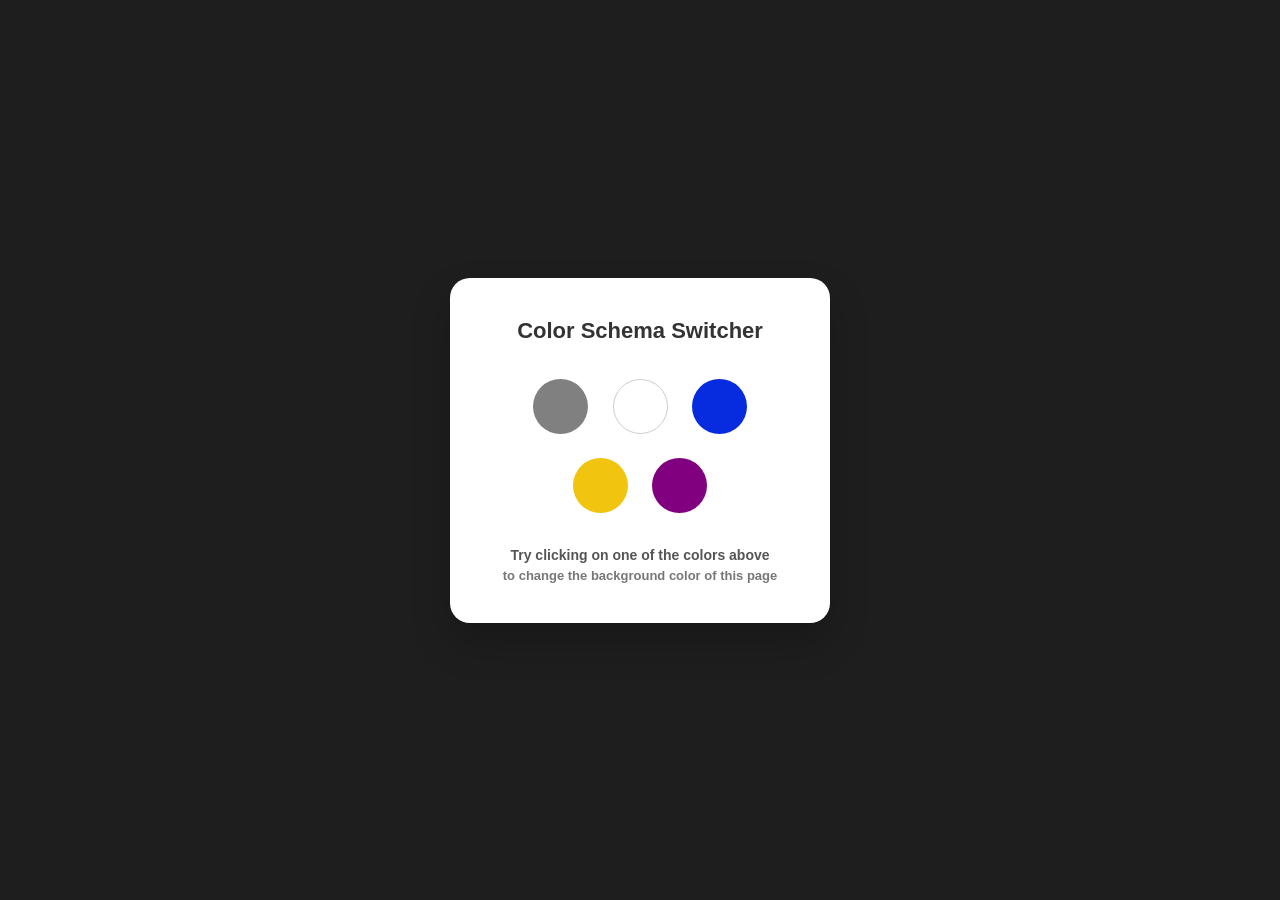
<file: 07_Project1/index.html>
<!DOCTYPE html>
<html lang="en">
<head>
    <meta charset="UTF-8">
    <meta name="viewport" content="width=device-width, initial-scale=1.0">
    <title>change background color on page</title>
    <link rel="stylesheet" href="styles.css">
</head>
<body>
    <div class="canvas">
        <h1>Color Schema Switcher</h1>
        <span class="button" id="grey"></span>
        <span class="button" id="white"></span>
        <span class="button" id="blue"></span>
        <span class="button" id="yellow"></span>
        <span class="button" id="purple"></span>
        <h2>Try clicking on one of the colors above
            <span>to change the background color of this page</span>
        </h2>
    </div>
    <script src="code.js"></script>
</body>
</html>
</file>
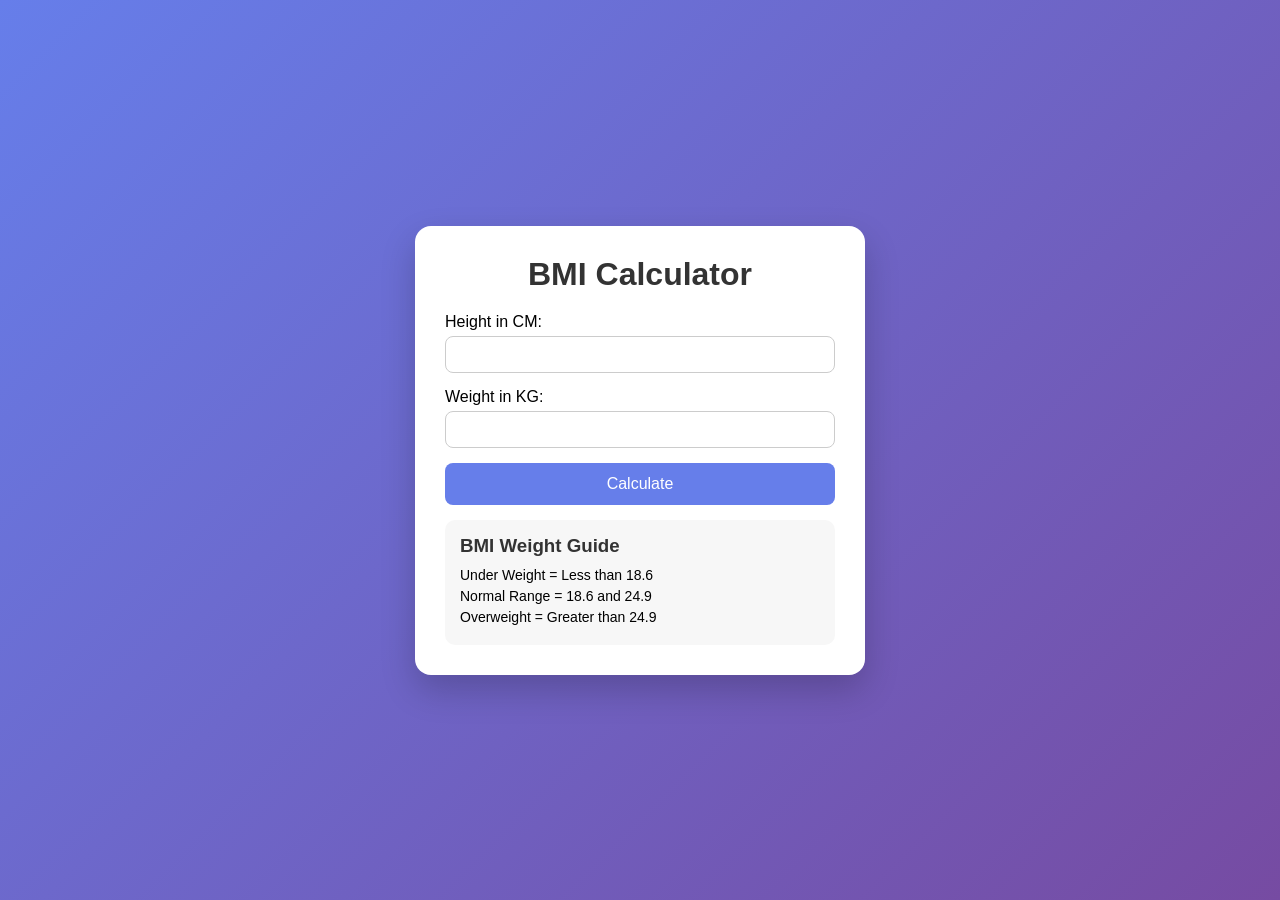
<file: 08_BMICalculator/index.html>
<!DOCTYPE html>
<html lang="en">

<head>
    <meta charset="UTF-8">
    <meta name="viewport" content="width=device-width, initial-scale=1.0">
    <link rel="stylesheet" href="style.css">
    <title>BMI Calculator</title>
</head>

<body>
    <div class="container">
        <h1>BMI Calculator</h1>
            <form>
                <p><label>Height in CM:</label><input type="text" id="height" /></p>
                <p><label>Weight in KG:</label><input type="text" id="weight" /></p>
                <button>Calculate</button>
                <div id="results"></div>
                <div id="weight-guide">
                    <h3>BMI Weight Guide</h3>
                    <p>Under Weight = Less than 18.6</p>
                    <p>Normal Range = 18.6 and 24.9</p>
                    <p>Overweight = Greater than 24.9</p>
                </div>
            </form>
    </div>
</body>
<script src="code.js"></script>
</html>
</file>
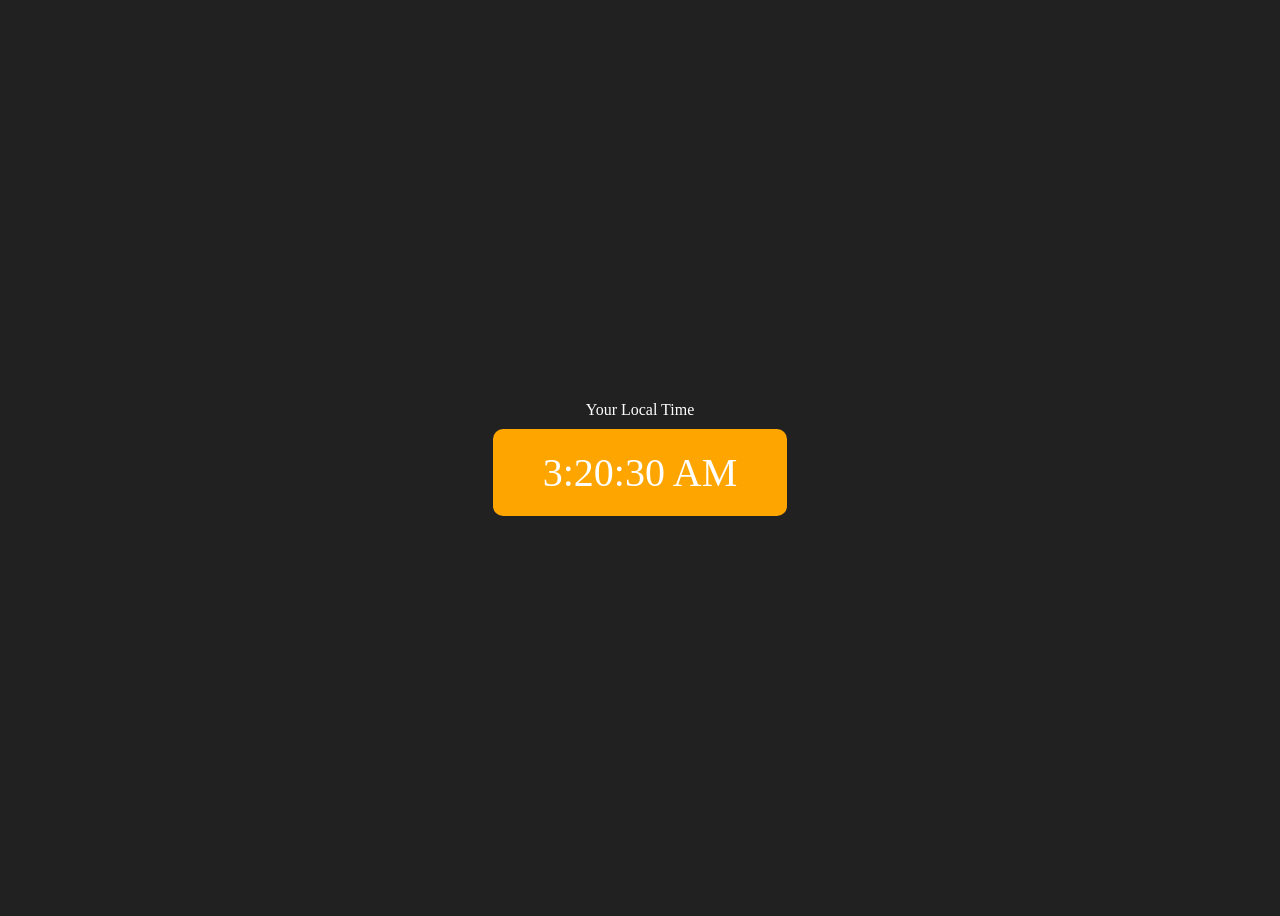
<file: 09_digital_clock/index.html>
<!DOCTYPE html>
<html lang="en">
<head>
    <meta charset="UTF-8">
    <meta name="viewport" content="width=device-width, initial-scale=1.0">
    <link rel="stylesheet" href="styles.css">
    <title>Digital Clock</title>
</head>
<body>
    <div class="center">
        <div id="banner"><span>Your Local Time</span></div>
        <div id="clock"></div>
    </div>
    <script src="code.js"></script>
</body>
</html>
</file>
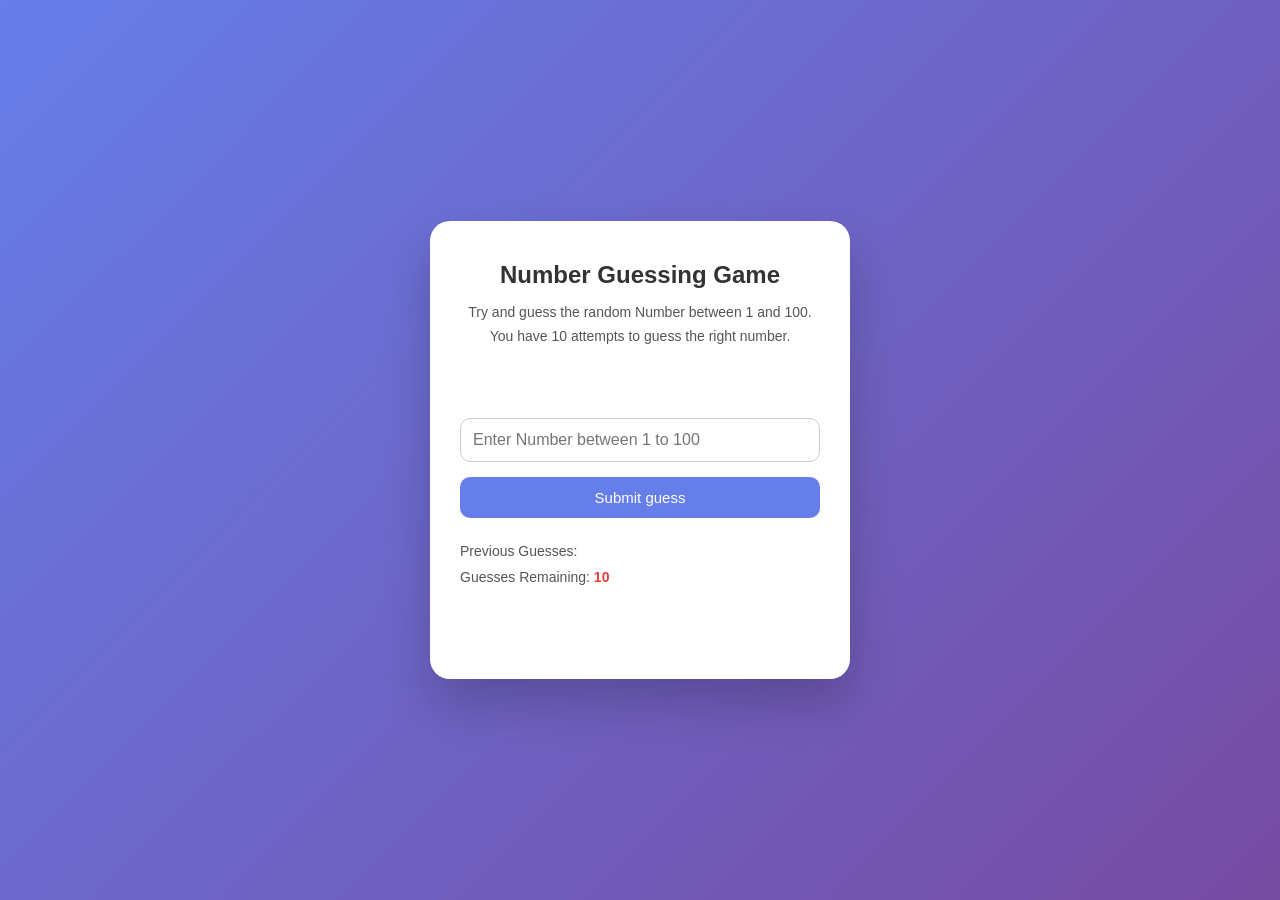
<file: 10_GuessTheNumber/index.html>
<!DOCTYPE html>
<html lang="en">
<head>
    <meta charset="UTF-8">
    <meta name="viewport" content="width=device-width, initial-scale=1.0">
    <title>Guess The Number</title>
    <link rel="stylesheet" href="styles.css">
</head>
<body>
    <div class="wrapper">
        <h1>Number Guessing Game</h1>
        <p>Try and guess the random Number between 1 and 100.</p>
        <p>You have 10 attempts to guess the right number.</p>
    </br>
    <form class="form">
        <label2 for="guessField" id = "guess">Guess a number</label>
        <input type="text" id = "guessField" class = "guessField" placeholder="Enter Number between 1 to 100">
        <input type="submit" id="subt" value = "Submit guess" class = "guessSubmit">
    </form>

    <div class="resultparas">
        <p >Previous Guesses: <span class="Guesses"></span></p>
        <p >Guesses Remaining: <span class="lastResult">10</span></p>
        <p class="low0rhi"></p>
    </div>
    </div>
    <script src="script.js"></script>
</body>
</html>
</file>
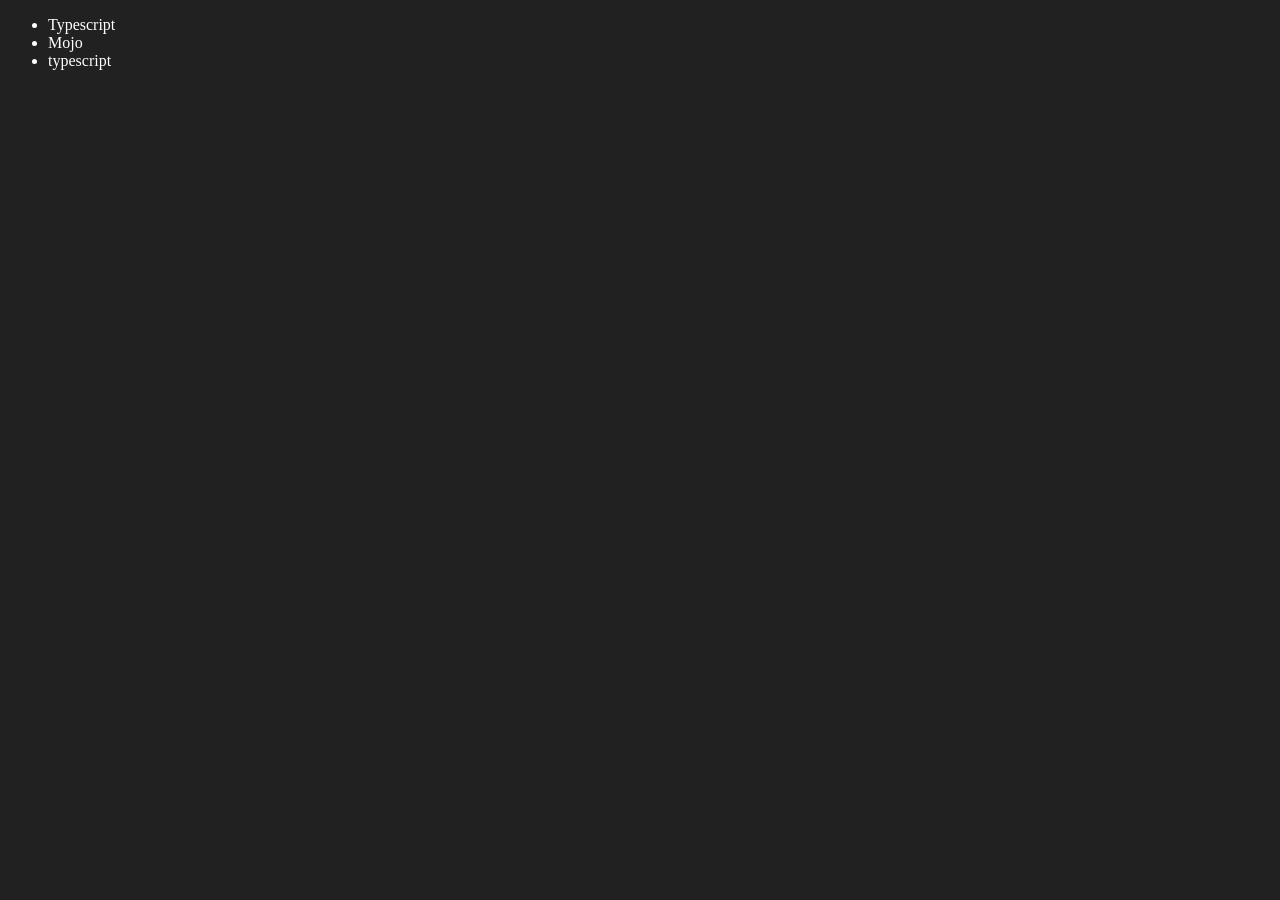
<file: 06_dom/four.html>
<!DOCTYPE html>
<html lang="en">

<head>
    <meta charset="UTF-8">
    <meta name="viewport" content="width=device-width, initial-scale=1.0">
    <title>Chai Aur Code</title>
</head>

<body style="background-color: #212121; color: #fff;">
    <ul class="language">
        <li>Javascript</li>
    </ul>
</body>
<script>
    function addLanguage(langName) {
        const li = document.createElement('li')
        li.innerHTML = `${langName}`
        document.querySelector('.language').appendChild(li)
    }
    addLanguage("python")
    addLanguage("typescript")

    function addOptiLanguage(langName) {
        const li = document.createElement('li')
        li.appendChild(document.createTextNode(langName))
        document.querySelector('.language').appendChild(li)

    }
    addOptiLanguage('golang')

    //edit
    const secLang = document.querySelector("li:nth-child(2)")
    //    secLang.innerHTML = "Mojo"

    const newLi = document.createElement('li')
    newLi.textContent = "Mojo"
    secLang.replaceWith(newLi)


    //edit
    const firstLang = document.querySelector("li:first-child")
    firstLang.outerHTML = '<li>Typescript</li>'  // this change 1st child means 1st li value


    //remove
    const lastLang = document.querySelector('li:last-child')
    lastLang.remove()
    

    // DOM END'S HERE
</script>

</html>
</file>
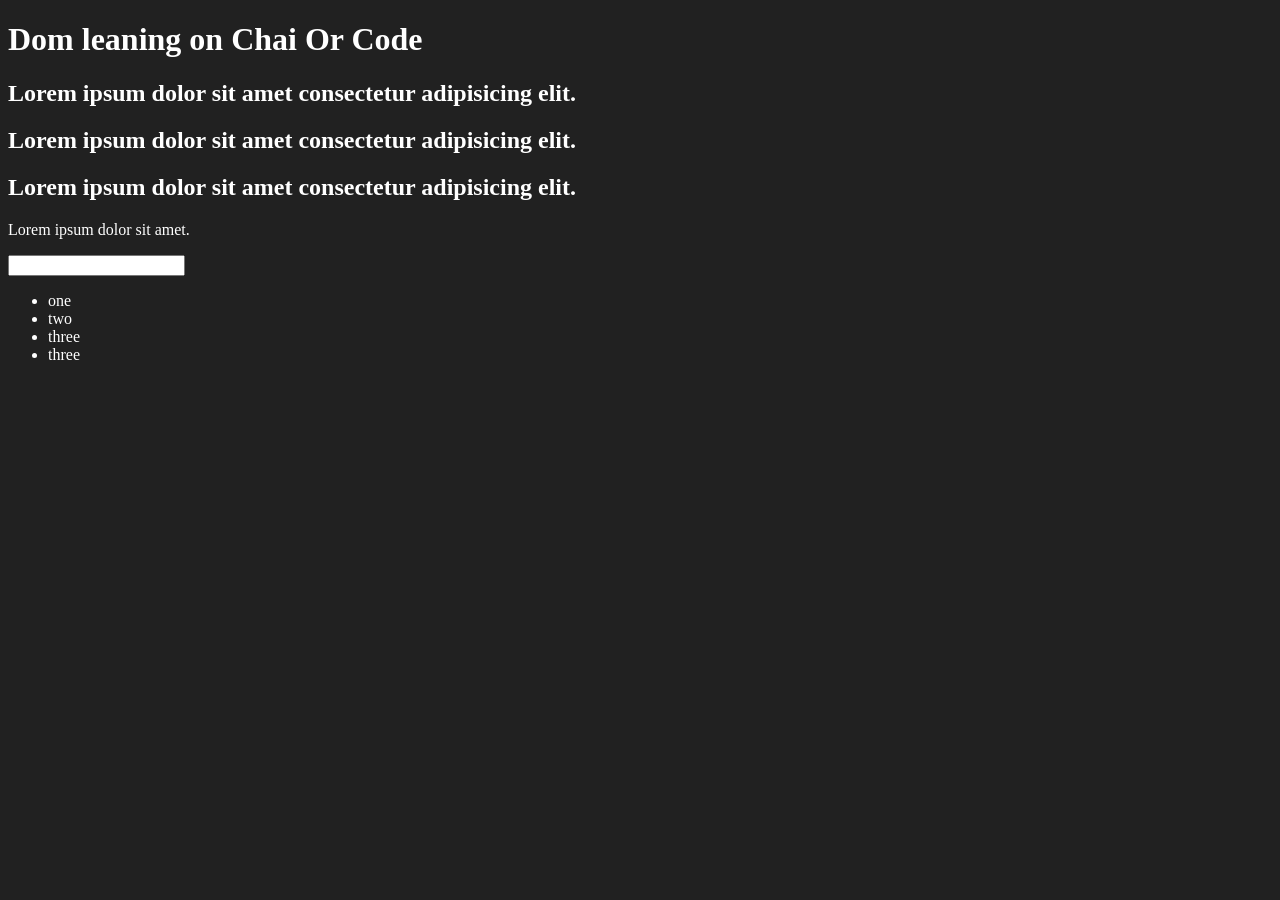
<file: 06_dom/one.html>
<!DOCTYPE html>
<html lang="en">
<head>
    <meta charset="UTF-8">
    <title>Dom Learning</title>
</head>
<style>
    .bg-black{
        background-color: #212121;
        color: #fff;
    }
</style>
<body class="bg-black">
    <div>
        <h1 id="title" class="heading">Dom leaning on Chai Or Code<span style="display: none;"> text text </span></h1>
        <h2>Lorem ipsum dolor sit amet consectetur adipisicing elit.</h2>
        <h2>Lorem ipsum dolor sit amet consectetur adipisicing elit.</h2>
        <h2>Lorem ipsum dolor sit amet consectetur adipisicing elit.</h2>
        
        <p>Lorem ipsum dolor sit amet.</p>

        <input type="password" name="" id="">

        <ul>
            <li class ="list-item">one</li>
            <li class ="list-item">two</li>
            <li class ="list-item">three</li>
            <li class ="list-item">three</li>
        </ul>
    </div>
</body>
</html>
</file>
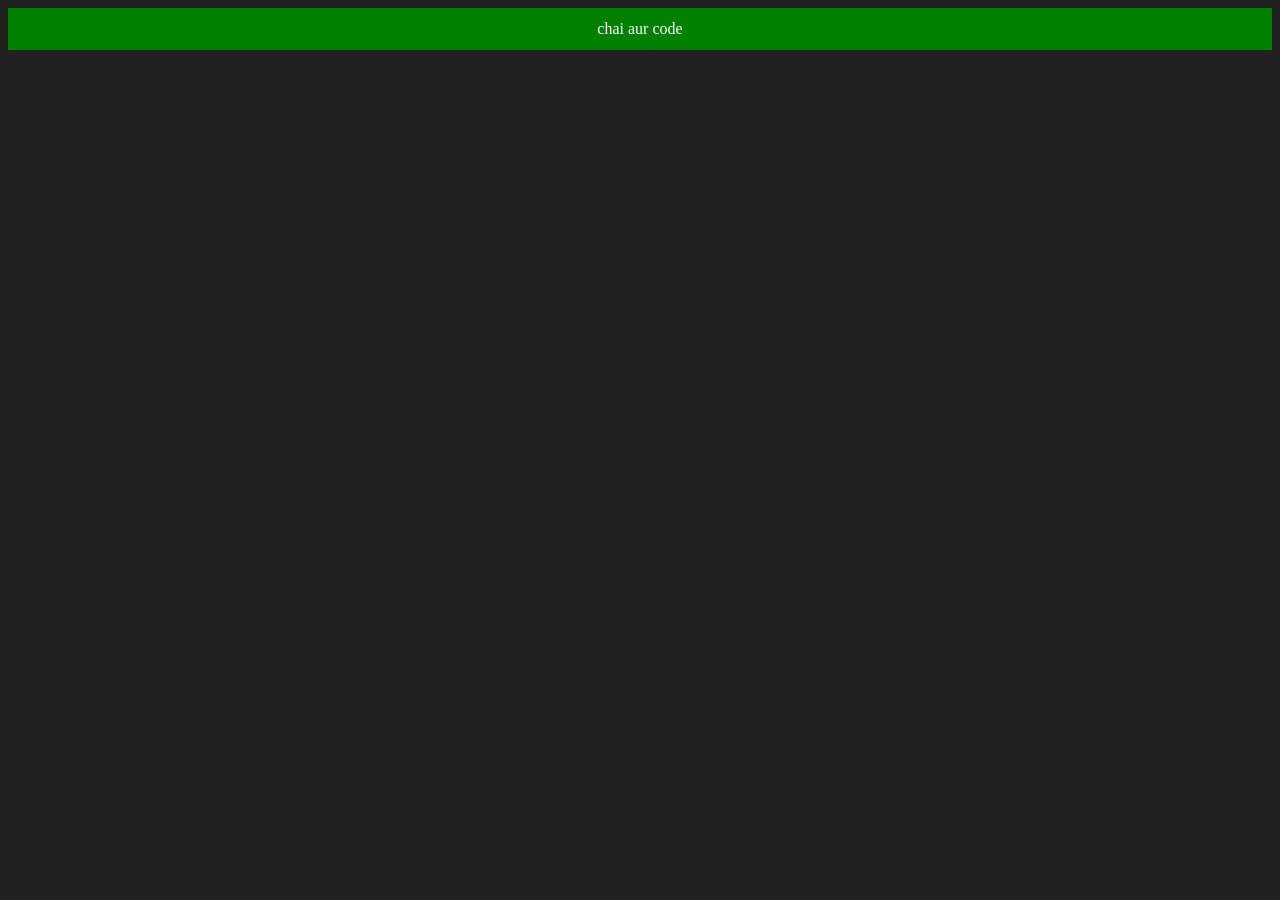
<file: 06_dom/three.html>
<!DOCTYPE html>
<html lang="en">
<head>
    <meta charset="UTF-8">
    <meta name="viewport" content="width=device-width, initial-scale=1.0">
    <title>Chai Aur Code</title>
</head>
<body style="background-color: #212121; color: #fff;">
    
</body>
<script>
  const div = document.createElement('div')
    console.log(div);
    div.className = "main"
    div.id = Math.round (Math.random() * 10 + 1)
    div.setAttribute("title", "generated title")
    div.style.backgroundColor = "green"
    div.style.padding = "12px"
    // div.innerHTML = "chai aur code"
   const addText =  document.createTextNode("chai aur code")
    div.appendChild(addText)

    document.body.appendChild(div)
    div.style.textAlign = "center"
</script>
</html>
</file>
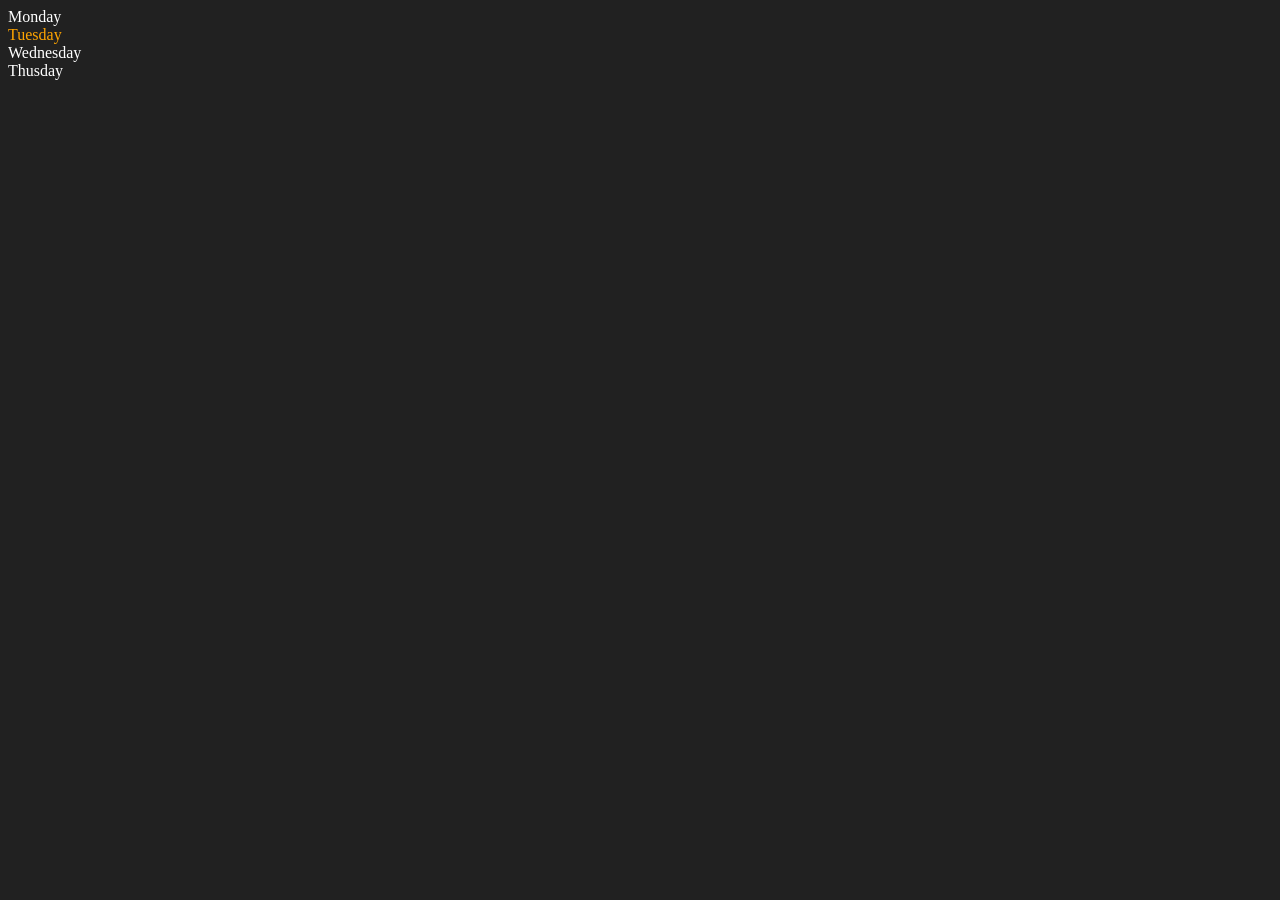
<file: 06_dom/two.html>
<!DOCTYPE html>
<html lang="en">
<head>
    <meta charset="UTF-8">
    <meta name="viewport" content="width=device-width, initial-scale=1.0">
    <title>DOM | Chai Aur Code </title>
</head>
<body style="background-color: #212121; color: #fff;">
    <div class="parent">
        <!-- this is a comment -->
        <div class="day">Monday</div>
        <div class="day">Tuesday</div>
        <div class="day">Wednesday</div>
        <div class="day">Thusday</div>
    </div>
</body>
<script>
    const parent = document.querySelector('.parent')
    // console.log(parent);
    // console.log(parent.children);
    // console.log(parent.children[1].innerHTML);

    for (let i = 0; i < parent.children.length; i++) {
    //   console.log(parent.children[i].innerHTML);
        
    }
    parent.children[1].style.color = 'orange'
    // console.log(parent.firstElementChild);
    // console.log(parent.lastElementChild);

    const dayOne = document.querySelector('.day')
    // console.log(dayOne);
    // console.log(dayOne.parentElement);
    // console.log(dayOne.nextElementSibling);
    

    console.log("NODES: ", parent.childNodes);
    
</script>
</html>
</file>
<file: 07_Project1/styles.css>
/* Reset */
* {
  margin: 0;
  padding: 0;
  box-sizing: border-box;
  font-family: 'Segoe UI', sans-serif;
}

/* Body */
body {
  min-height: 100vh;
  display: flex;
  justify-content: center;
  align-items: center;
  background-color: #1e1e1e;

  /* Smooth transition when color changes */
  transition: background-color 0.6s ease, background 0.6s ease;

  padding: 20px;
}

/* Main Card */
.canvas {
  background: #ffffff;
  padding: 40px;
  border-radius: 20px;
  box-shadow: 0 20px 40px rgba(0, 0, 0, 0.2);
  text-align: center;
  width: 100%;
  max-width: 380px;
  transition: transform 0.3s ease;
}

/* Slight floating feel */
.canvas:hover {
  transform: translateY(-3px);
}

/* Heading */
h1 {
  margin-bottom: 25px;
  font-size: 22px;
  color: #333;
}

/* Buttons */
.button {
  display: inline-block;
  width: 55px;
  height: 55px;
  margin: 10px;
  border-radius: 50%;
  cursor: pointer;
  border: 3px solid transparent;

  transition: transform 0.25s ease,
              border 0.25s ease,
              box-shadow 0.25s ease;
}

/* Hover + touch feedback */
.button:hover {
  transform: scale(1.15);
  border: 3px solid #333;
  box-shadow: 0 0 15px rgba(0,0,0,0.3);
}

.button:active {
  transform: scale(0.95);
}

/* Colors */
#grey {
  background: grey;
}

#white {
  background: white;
  border: 1px solid #ccc;
}

#blue {
  background: #072bdf;
}

#yellow {
  background: #f1c40f;
}
#purple {
  background: purple;
}

/* Text */
h2 {
  margin-top: 20px;
  font-size: 14px;
  color: #555;
}

h2 span {
  display: block;
  margin-top: 5px;
  font-size: 13px;
  color: #777;
}

/* 📱 Mobile Responsive */
@media (max-width: 480px) {
  .canvas {
    padding: 30px 20px;
  }

  h1 {
    font-size: 20px;
  }

  .button {
    width: 48px;
    height: 48px;
    margin: 8px;
  }

  h2 {
    font-size: 13px;
  }
}
</file>
<file: 08_BMICalculator/style.css>
/* Reset */
* {
  margin: 0;
  padding: 0;
  box-sizing: border-box;
  font-family: 'Segoe UI', sans-serif;
}

/* Page background */
body {
  background: linear-gradient(135deg, #667eea, #764ba2);
  min-height: 100vh;
  display: flex;
  align-items: center;
  justify-content: center;
}

/* Card container */
.container {
  background: #fff;
  padding: 30px;
  border-radius: 16px;
  width: 450px;
  box-shadow: 0 15px 35px rgba(0,0,0,0.2);
  text-align: center;
}

/* Heading */
h1 {
  margin-bottom: 20px;
  color: #333;
}

/* Labels + inputs */
p {
  margin-bottom: 15px;
  text-align: left;
}

label {
  display: block;
  margin-bottom: 5px;
  font-weight: 500;
}

input {
  width: 100%;
  padding: 10px;
  border-radius: 8px;
  border: 1px solid #ccc;
  outline: none;
  transition: 0.3s;
}

input:focus {
  border-color: #667eea;
  box-shadow: 0 0 5px rgba(102,126,234,0.5);
}

/* Button */
button {
  width: 100%;
  padding: 12px;
  background: #667eea;
  color: white;
  border: none;
  border-radius: 8px;
  cursor: pointer;
  font-size: 16px;
  transition: 0.3s;
}

button:hover {
  background: #0917e0;
}
}

/* Result */
#result {
  margin-top: 15px;
  font-size: 18px;
  font-weight: bold;
  color: #444;
}

/* Guide */
#weight-guide {
  margin-top: 15px;
  background: #f7f7f7;
  padding: 15px;
  border-radius: 10px;
  text-align: left;
}

#weight-guide h3 {
  margin-bottom: 10px;
  color: #333;
}

#weight-guide p {
  font-size: 14px;
  margin-bottom: 5px;
}
</file>
<file: 09_digital_clock/styles.css>
body {
    background-color: #212121;
    color: #fff;
}

.center {
    display: flex;
    height: 100vh;
    justify-content: center;
    align-items: center;
    flex-direction: column;
}

#clock{
    font-size: 40px;
    background-color: orange;
    padding: 20px 50px;
    margin-top: 10px;
    border-radius: 10px;
}
</file>
<file: 10_GuessTheNumber/styles.css>
body {
    background-color: #212121;
    color: #fff;
}

/* Reset */
* {
  margin: 0;
  padding: 0;
  box-sizing: border-box;
  font-family: 'Segoe UI', sans-serif;
}

/* Body */
body {
  min-height: 100vh;
  display: flex;
  justify-content: center;
  align-items: center;
  background: linear-gradient(135deg, #667eea, #764ba2);
  padding: 20px;
}

/* Main Card */
.wrapper {
  background: #ffffff;
  width: 100%;
  max-width: 420px;
  padding: 40px 30px;
  border-radius: 20px;
  box-shadow: 0 25px 50px rgba(0, 0, 0, 0.2);
  text-align: center;
  animation: fadeIn 0.5s ease-in-out;
}

/* Animation */
@keyframes fadeIn {
  from {
    opacity: 0;
    transform: translateY(15px);
  }
  to {
    opacity: 1;
    transform: translateY(0);
  }
}

/* Headings */
h1 {
  margin-bottom: 15px;
  font-size: 24px;
  color: #333;
}

p {
  font-size: 14px;
  color: #555;
  margin-bottom: 8px;
}

/* Form */
.form {
  margin-top: 20px;
}

/* Input */
.guessField {
  width: 100%;
  padding: 12px;
  margin-top: 10px;
  border-radius: 10px;
  border: 1px solid #ccc;
  font-size: 16px;
  outline: none;
  transition: border 0.3s ease, box-shadow 0.3s ease;
}

.guessField:focus {
  border-color: #667eea;
  box-shadow: 0 0 8px rgba(102, 126, 234, 0.4);
}

/* Button */
.guessSubmit {
  width: 100%;
  margin-top: 15px;
  padding: 12px;
  border-radius: 10px;
  border: none;
  background: #667eea;
  color: white;
  font-size: 15px;
  cursor: pointer;
  transition: background 0.3s ease, transform 0.2s ease;
}

.guessSubmit:hover {
  background: #5a67d8;
  transform: translateY(-2px);
}

.guessSubmit:active {
  transform: scale(0.98);
}

/* Result Section */
.resultparas {
  margin-top: 25px;
  text-align: left;
}

.resultparas p {
  margin-bottom: 10px;
  font-size: 14px;
}

/* Highlight spans */
.Guesses {
  font-weight: bold;
  color: #667eea;
}

.lastResult {
  font-weight: bold;
  color: #e53e3e;
}

/* Message */
.low0rhi {
  margin-top: 10px;
  font-weight: 600;
  color: #333;
}

/* Mobile Responsive */
@media (max-width: 480px) {
  .wrapper {
    padding: 30px 20px;
  }

  h1 {
    font-size: 20px;
  }

  .guessField,
  .guessSubmit {
    font-size: 14px;
  }
}

.low0rhi {
  margin-top: 20px;
  text-align: center;
  font-weight: 600;
  font-size: 16px;
  min-height: 24px; /* prevents layout jump */
}

.restartBtn {
  display: block;          /* important */
  margin: 20px auto;       /* auto left + right = center */
  padding: 10px 20px;
  font-size: 14px;
  border-radius: 8px;
  border: none;
  background: #0799358e;
  color: white;
  cursor: pointer;
  transition: 0.3s ease;
}

.restartBtn:hover {
  background: #0a9c25;
  transform: translateY(-2px);
}
</file>
